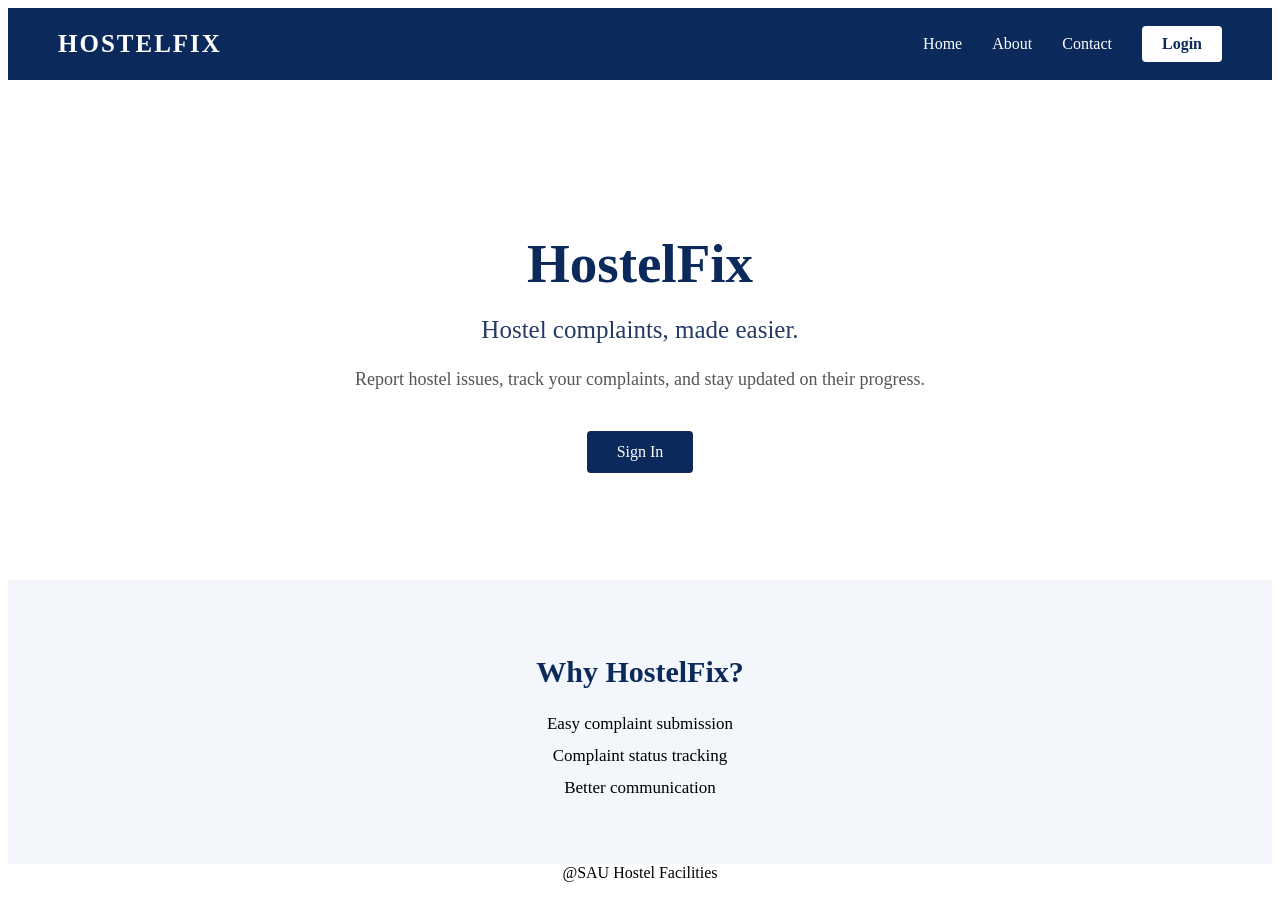
<file: index.html>
<!DOCTYPE html> 
<html> 
<head> 
	<title>HostelFix</title> 
	<link rel="stylesheet" href="style.css"> 
</head>

<body>

<header>
<nav>
	<div class="logo"> HOSTELFIX </div>

	<div class="nav-links">
		<a href="index.html">Home</a>
		<a href="about.html">About</a>
		<a href="contact.html">Contact</a>
		<a href="login.html" class="login-button">Login</a>
	</div>
</nav>
</header>

<main>

<section class="hero">
	<div class="hero-text">
		<h1>HostelFix</h1>
		<h2>Hostel complaints, made easier.</h2>
		<p> Report hostel issues, track your complaints, and stay updated on their progress.</p>

		<a href="signin.html" class="hero-login">Sign In</a>
	</div>
</section>

</main>

<section class="why-hostelfix">

    <h2>Why HostelFix?</h2>

    <ul>
        <li>Easy complaint submission</li>
        <li>Complaint status tracking</li>
        <li>Better communication</li>
    </ul>

</section>

<footer>
	@SAU Hostel Facilities
</footer>
</body>
</html>
</file>
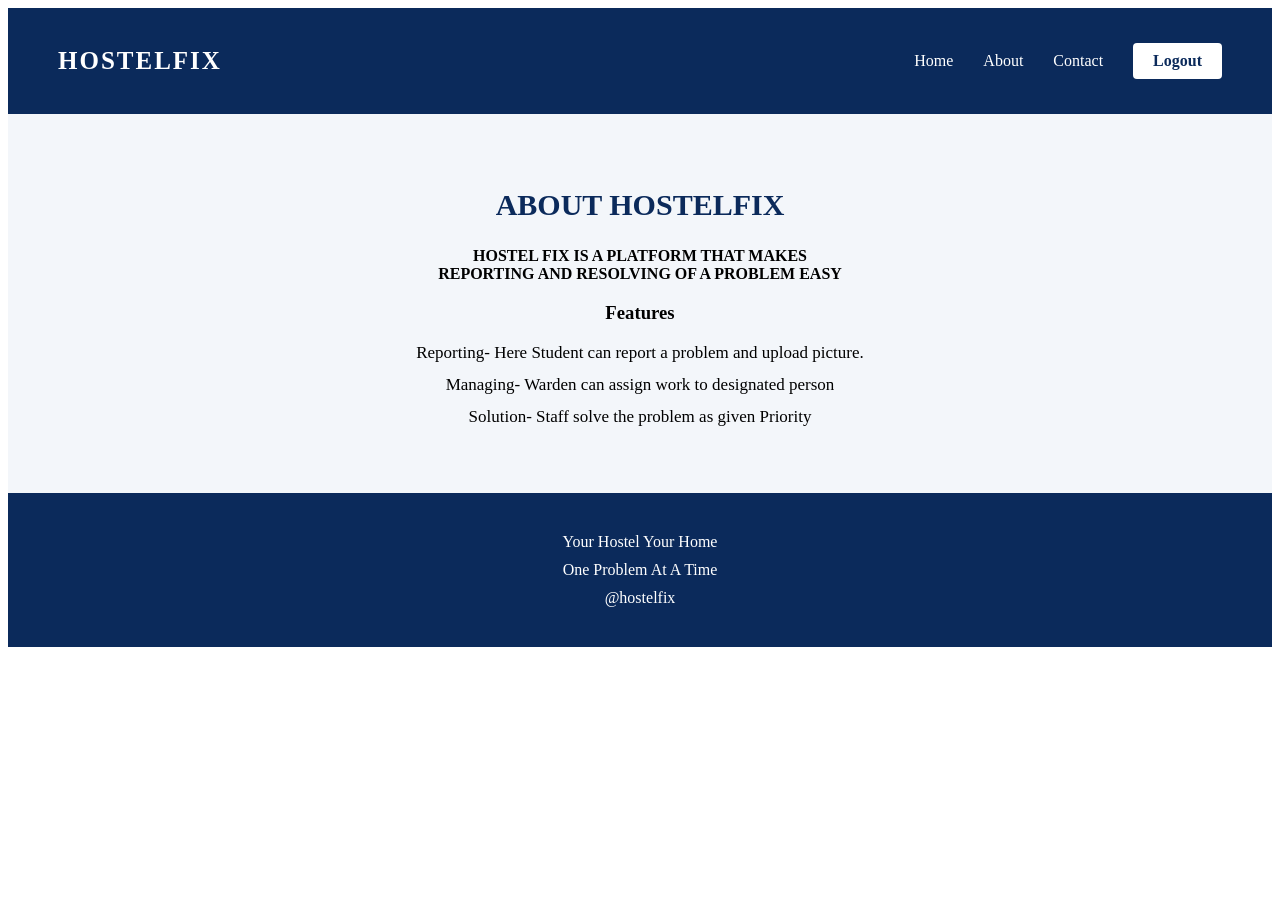
<file: about.html>
<!DOCTYPE html>
<html lang="en">
    <head>
        <title>HOSTELFIX</title>
        <meta name="viewport" content="width=device-width, initial-scale=1.0">
        <link rel="stylesheet" href="fghj.css">
    </head>
    <body>
        <header>
        <nav>
          <h1 class="logo">HOSTELFIX</h1>
          
        <div class="nav-links">
		<a href="index.html">Home</a>
		<a href="about.html">About</a>
		<a href="contact.html">Contact</a>
		<a href="login.html" class="login-button">Logout</a>
	</div>
          </nav>
          </header>
          <section id="about" class="why-hostelfix">
            <h2>ABOUT HOSTELFIX</h2>
            <p><strong>HOSTEL FIX IS A PLATFORM THAT MAKES <br> REPORTING AND RESOLVING OF A PROBLEM EASY </strong></p>
            <h3><strong>Features </strong></h3>
            <UL>
                <li> Reporting- Here Student can report a problem and upload picture. </li>
                <li> Managing-  Warden can assign work to designated person </li> 
                <li>Solution- Staff solve the problem as given Priority </li> 
             </UL>
            </p>
           </section>
           </main>
        
        <footer>
          
            
            <h4>Your Hostel Your Home</h4>
            <h4> One Problem At A Time</h4>
            <h4>@hostelfix</h4>
        </footer>
    </body>
</html>
</file>
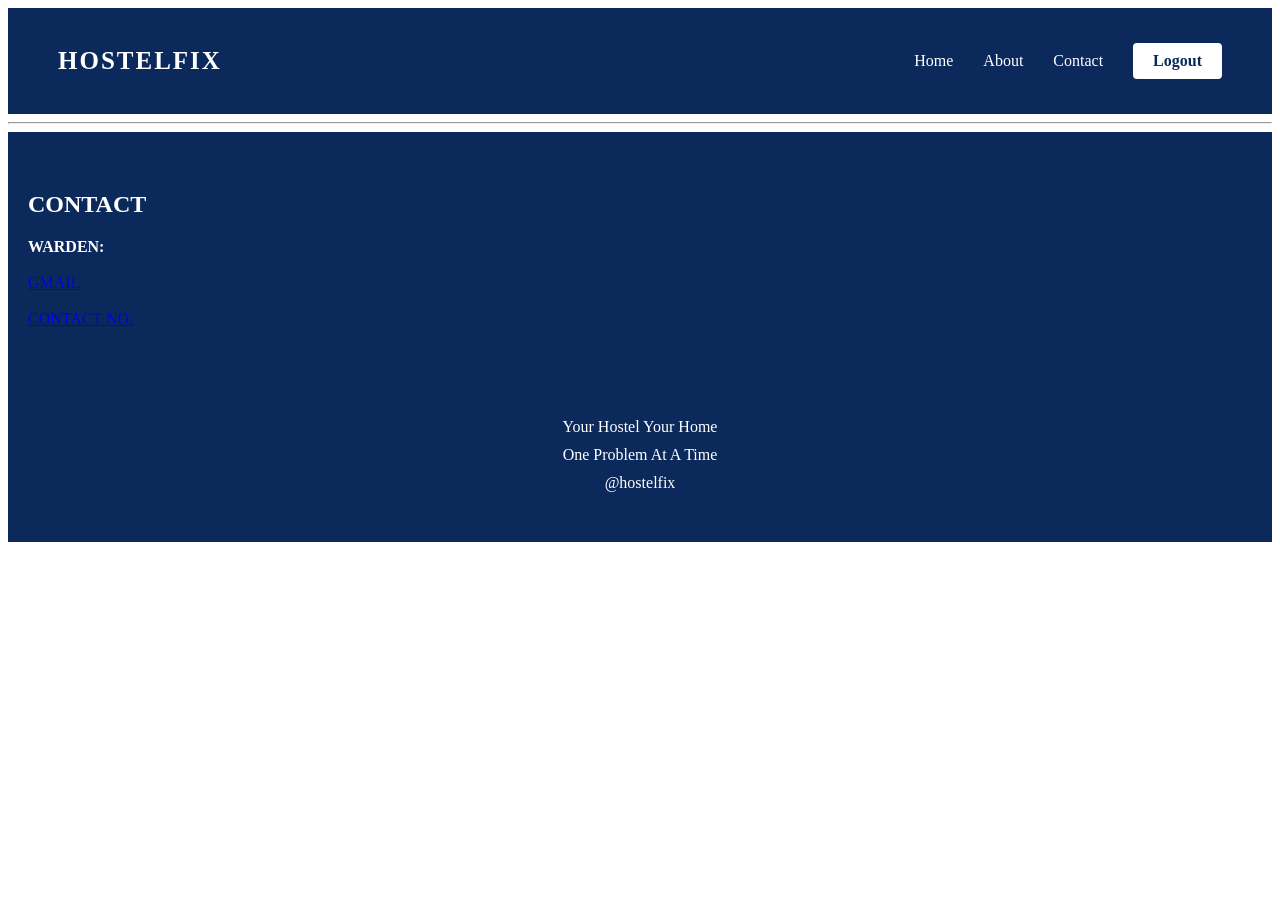
<file: contact.html>
<!DOCTYPE html>
<html lang="en">
    <head>
        <title>HOSTELFIX</title>
        <meta name="viewport" content="width=device-width, initial-scale=1.0">
        <link rel="stylesheet" href="fghj.css">
    </head>
    <body>
        <header>
        <nav>
          <h1 class="logo">HOSTELFIX</h1>
          
         <div class="nav-links">
	      <a href="index.html">Home</a>
		  <a href="about.html">About</a>
		  <a href="contact.html">Contact</a>
          <a href="index.html" class="login-button">Logout</a>
	      </div>
          </nav>
          </header>

          <hr>
           
            <section id="contact">
            <h2>CONTACT</h2>
            <strong>WARDEN: </strong> <br> <br>
            <a href="warden@gmail.com">GMAIL</a> <br> <br>
            <a href="7896541234">CONTACT NO.</a> <br>

            </section>
            
        <footer id="contact">
            <h4>Your Hostel Your Home</h4>
            <h4> One Problem At A Time</h4>
            <h4>@hostelfix</h4>
        </footer>
             
</body>
</html
</file>
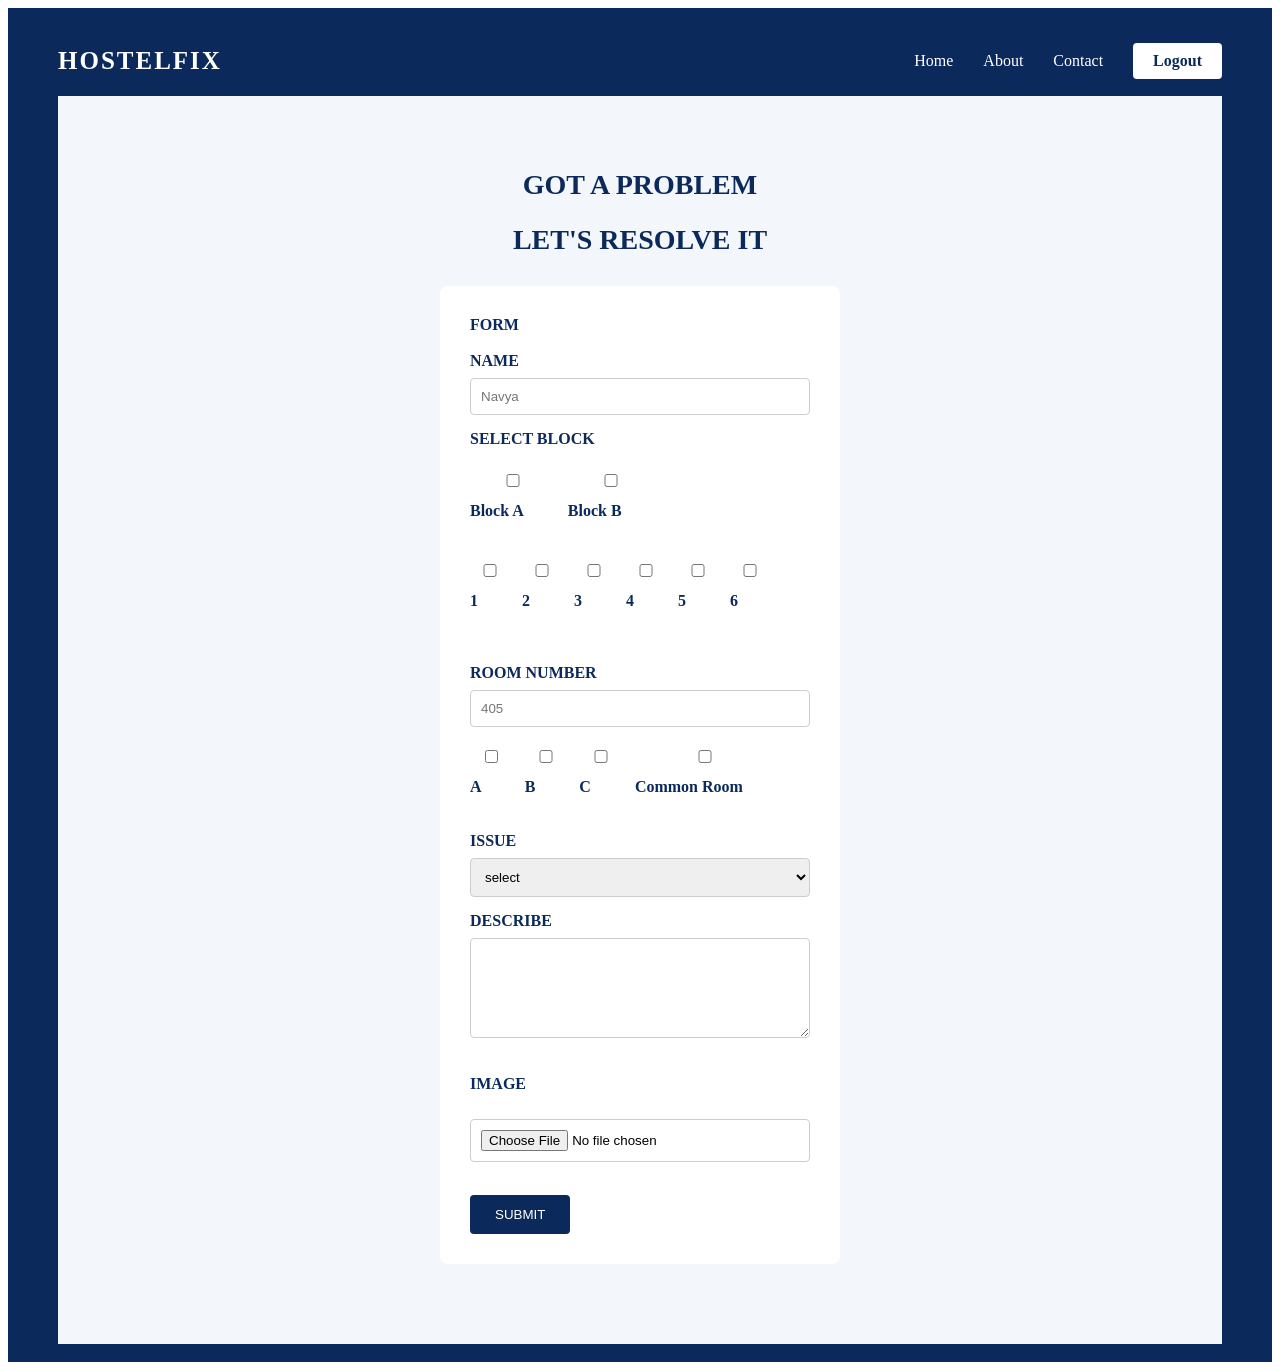
<file: form.html>
<!DOCTYPE html>
<html lang="en">
    <head>
        <title>HOSTELFIX</title>
        <meta name="viewport" content="width=device-width, initial-scale=1.0">
        <link rel="stylesheet" href="fghj.css">
    </head>
    <body>
        <header>
        <nav>
          <h1 class="logo">HOSTELFIX</h1>
          
           <div class="nav-links">
		        <a href="index.html">Home</a>
		         <a href="about.html">About</a>
		       <a href="contact.html">Contact</a>
		      <a href="signin.html" class="login-button">Logout</a>
	          </div>
          </nav>
            <section id="report">
          
          <h2>GOT A PROBLEM</h2>
         <h2>LET'S RESOLVE IT</h2>
         <form action="REPORT">
          <label> FORM</label><br> <br>
           <label for="name">NAME</label><br>
          <input type="text" placeholder="Navya"> <br>
          


          
<!-- BLOCK SELECTION -->

<label>SELECT BLOCK</label>
<br>
<br>

<div class="form-checkbox">

    <label>
        <input type="checkbox" name="block" value="A">
        Block A
    </label>

    <label>
        <input type="checkbox" name="block" value="B">
        Block B
    </label>
</div>
<br>
<br>
<div class="form-checkbox">
    <label>
        <input type="checkbox" name="block" value="1">
         1
    </label>

    <label>
        <input type="checkbox" name="block" value="2">
         2
    </label>

    <label>
        <input type="checkbox" name="block" value="3">
         3
    </label>

    <label>
        <input type="checkbox" name="block" value="4">
         4
    </label>

    <label>
        <input type="checkbox" name="block" value="5">
         5
    </label>

    <label>
        <input type="checkbox" name="block" value="6">
         6
    </label>

  </div>

  <br>
    




<br>
<br>


          
          
          <label for="room number">ROOM NUMBER</label>  <br>
          <input type="text" placeholder="405"> <br>

          <div class="form-checkbox">
    <label>
        <input type="checkbox" name="block" value="A">
        A
    </label>

    <label>
        <input type="checkbox" name="block" value="B">
        B
    </label>

    <label>
        <input type="checkbox" name="block" value="C">
        C
    </label>

    <label>
        <input type="checkbox" name="block" value="CR">
        Common Room
    </label>
     </div>
 <br>
 <br>
    
          <label for="issue">ISSUE</label><br>
          
          <select>
            <option value="select">select</option>
             <option value="electrcity">electricity</option>
             <option value="cleanliness">cleanliness</option>
             <option value="furniture">furniture</option> 
             <option value="plumbring">plumbring</option>
             <option value="other">other</option>
          </select>
        <br>
          <label for="describe" placeholder="describebr the issue">DESCRIBE</label>
          <br>
          <textarea name="DESCRIBE" id="describe"> </textarea>
        <br> <br>
        <label for="image">IMAGE</label>
         <br> 
         <br>
        <input type="file"  id="image" accept="image/*">
        <br>
        <br>
        <button type="button">SUBMIT</button>
        <br>
         </form>
         </section>
</file>
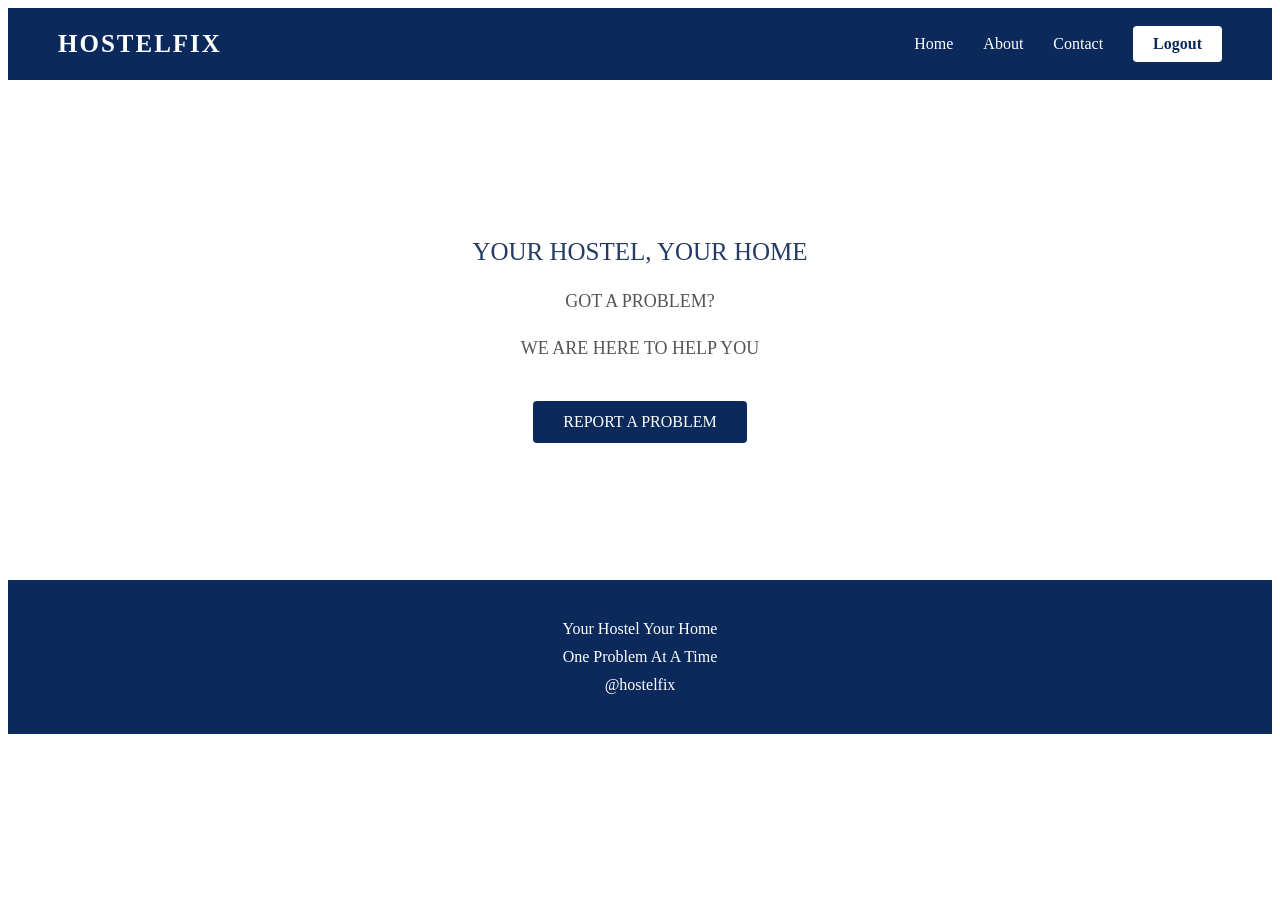
<file: login.html>
<!DOCTYPE html>
<html lang="en">

    <head>
        <title>HOSTELFIX</title>
        <meta name="viewport" content="width=device-width, initial-scale=1.0">      
        <link rel="stylesheet" href="fghj.css">
    </head>

    <body>

        <header>

        <nav>
          <div class="logo">HOSTELFIX</div>

            <div class="nav-links">
	    	    <a href="index.html">Home</a>
		        <a href="about.html">About</a>
		        <a href="contact.html">Contact</a>
		        <a href="signin.html" class="login-button">Logout</a>
	        </div>
         </nav>
          </header>

          <main>

           <section id="home" class="hero">
                <div class="hero-text">
            
                    <h2>YOUR HOSTEL, YOUR HOME</h2>
                    <p>GOT A PROBLEM?</p>
                    <p>WE ARE HERE TO HELP YOU</p>
                    <a href="form.html" class="hero-login">
                    REPORT A PROBLEM
                    </a>
                </div>
           </section>
           
          </main>

        <footer>
            <h4>Your Hostel Your Home</h4>
            <h4> One Problem At A Time</h4>
            <h4>@hostelfix</h4>
        </footer>

    </body>
</html>
</file>
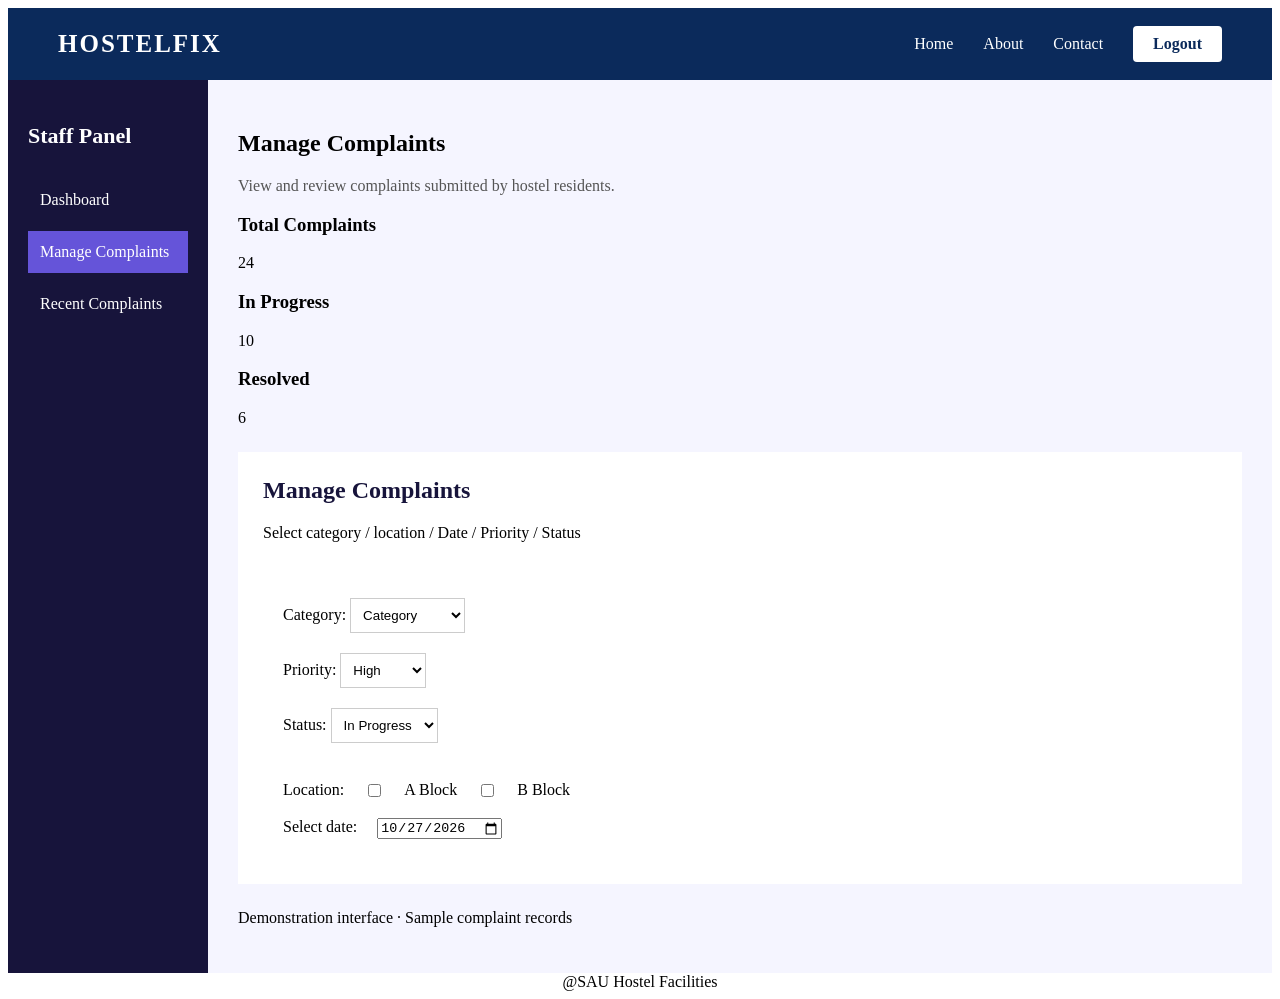
<file: manage-complaints.html>
<!DOCTYPE html>

<html>

<head>
    <title>HostelFix | Manage Complaints</title>
    <link rel="stylesheet" href="style.css">
</head>


<body>

<header>
<nav>
    <div class="logo">HOSTELFIX</div>

    <div class="nav-links">
        <a href="index.html">Home</a>
        <a href="about.html">About</a>
        <a href="contact.html">Contact</a>
        <a href="index.html" class="login-button">Logout</a>
    </div>
</nav>
</header>

<main class="staff-dashboard">

	<aside class="staff-sidebar">
		<h2>Staff Panel</h2>

		<a href="staff-dashboard.html">Dashboard</a>
		<a href="manage-complaints.html" class="active">Manage Complaints</a>
		<a href="recent.html">Recent Complaints</a>
	</aside>

<section class="staff-content">

<div class="dashboard-heading">
	<h1>Manage Complaints</h1>
	<p>View and review complaints submitted by hostel residents.</p>
</div>

<div class="complaint-summary">
	<div class="summary-card">
	<h3>Total Complaints</h3>
	<p>24</p>
	</div>

	<div class="summary-card">
	<h3>In Progress</h3>
	<p>10</p>
	</div>

	<div class="summary-card">
	<h3>Resolved</h3>
	<p>6</p>
	</div>

</div>


<section class="complaints-section">

	<h2>Manage Complaints</h2>

	<p>Select category / location / Date / Priority / Status</p>

<section class="form">
	<form method="post">

	<div class="form-select">
	<label>Category: </label>
	<select>
		<option>Category</option>
		<option>Electrical</option>
		<option>Plumbing</option>
		<option>Internet</option>
		<option>Maintenance</option>
		<option>Pest Control</option>
	</select>
	</div>

	<div class="form-select">
	<label>Priority: </label>
	<select>
		<option>High</option>
		<option>Medium</option>
		<option>Low</option>
	</select>
	</div>

	<div class="form-select">
	<label>Status: </label>
	<select>
		<option>In Progress</option>
		<option>Pending</option>
		<option>Resolved</option>
	</select>
	</div>

	<br>

	<div class="form-checkbox">
	<label for="Location">Location: </label>
	<input type="checkbox" id="Location" name="A">A Block
	<input type="checkbox" id="Location" name="B">B Block
	</div>

	<br>

	<div class="form-date">
	<label for="Date">Select date: </label>
	<input type="date" id="Date" name="Date registered" value="2026-10-27">
	</div>


	</form>

</section>
</section>


<p class="demo-note">
	Demonstration interface · Sample complaint records
</p>

</section>

</main>

<footer>
    @SAU Hostel Facilities
</footer>


</body>

</html>
</file>
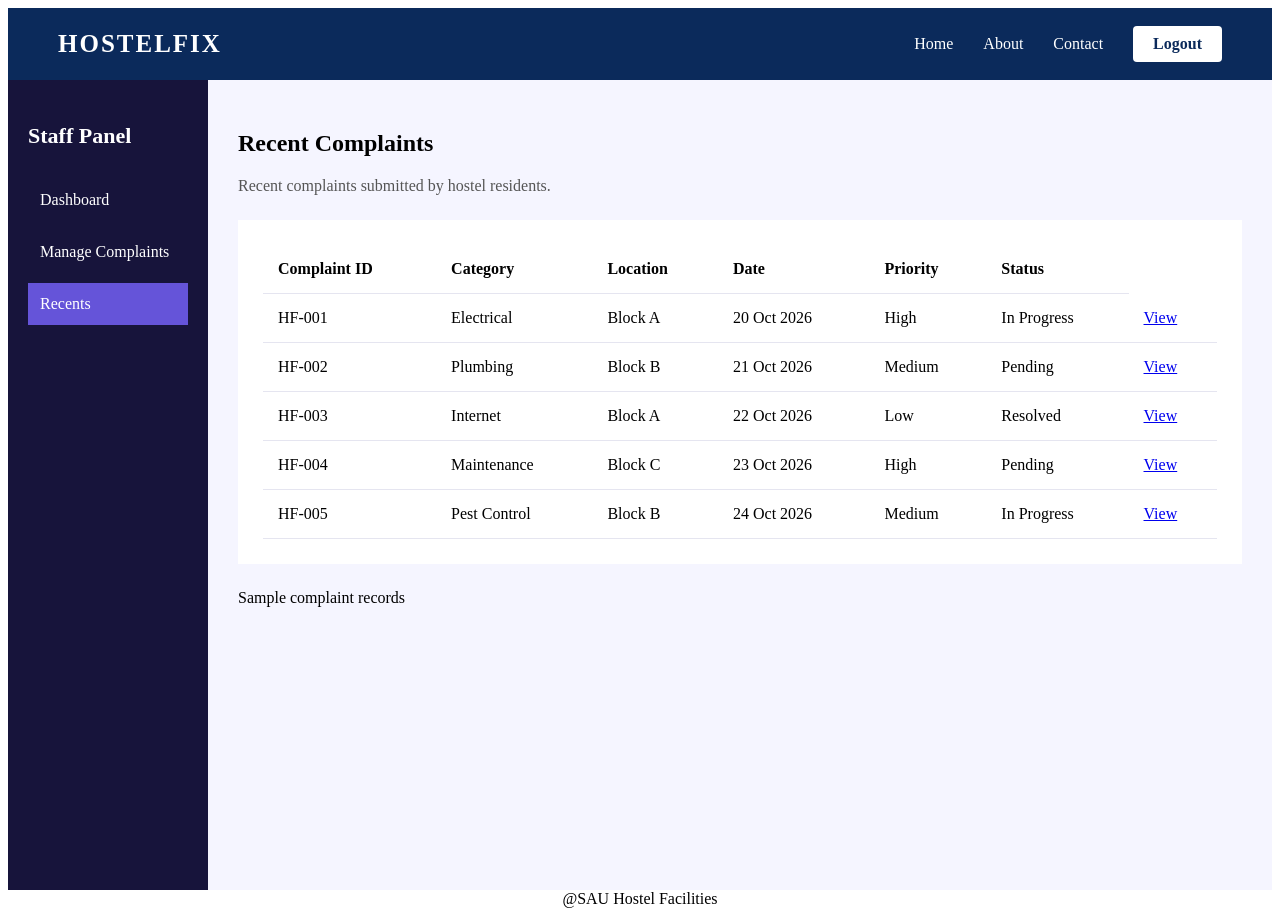
<file: recent.html>
<!DOCTYPE html>

<html>

<head>
    <title>HostelFix | Recent complaints</title>
    <link rel="stylesheet" href="style.css">
</head>

<body>
    <header> 
        <nav>
            <div class="logo">HOSTELFIX</div>
            <div class="nav-links">
                <a href="index.html">Home</a>
                <a href="about.html">About</a>
                <a href="contact.html">Contact</a>
                <a href="index.html" class="login-button">Logout</a>
            </div>
        </nav>
    </header>

    <main class="staff-dashboard">
        <aside class="staff-sidebar">
            <h2>Staff Panel</h2>
            <a href="staff-dashboard.html">Dashboard</a>
            <a href="manage-complaints.html">Manage Complaints</a>
            <a href="recent.html" class="active">Recents</a>
        </aside>
        
        <section class="staff-content">
            <div class="dashboard-heading">
                <h1>Recent Complaints</h1>
                <p>Recent complaints submitted by hostel residents.</p>
            </div>

        <section id="complaints" class="complaints-section">

            <table>
                <thead>
                    <tr>
                        <th>Complaint ID</th>
                        <th>Category</th>
                        <th>Location</th>
                        <th>Date</th>
                        <th>Priority</th>
                        <th>Status</th>
                    </tr>
                </thead>

                <tbody>
                    <tr>
                        <td>HF-001</td>
	                    <td>Electrical</td>
                    	<td>Block A</td>
                    	<td>20 Oct 2026</td>
                    	<td><span class="priority high">High</span></td>
                    	<td><span class="status progress">In Progress</span></td>
	                    <td><a class="view-button" href="complaint-details.html">View</a></td>
                    </tr>

                    <tr>
	                    <td>HF-002</td>
	                    <td>Plumbing</td>
	                    <td>Block B</td>
	                    <td>21 Oct 2026</td>
	                    <td><span class="priority medium">Medium</span></td>
                    	<td><span class="status pending">Pending</span></td>
                    	<td><a class="view-button" href="complaint-details.html">View</a></td>
                    </tr>

                    <tr>
	                    <td>HF-003</td>
                    	<td>Internet</td>
                    	<td>Block A</td>
                    	<td>22 Oct 2026</td>
                    	<td><span class="priority low">Low</span></td>
	                    <td><span class="status resolved">Resolved</span></td>
                    	<td><a class="view-button" href="complaint-details.html">View</a></td>
                    </tr>

                    <tr>
	                    <td>HF-004</td>
	                    <td>Maintenance</td>
	                    <td>Block C</td>
	                    <td>23 Oct 2026</td>
	                    <td><span class="priority high">High</span></td>
	                    <td><span class="status pending">Pending</span></td>
	                    <td><a class="view-button" href="complaint-details.html">View</a></td>
                    </tr>

                    <tr>
	                    <td>HF-005</td>
	                    <td>Pest Control</td>
	                    <td>Block B</td>
	                    <td>24 Oct 2026</td>
	                    <td><span class="priority medium">Medium</span></td>
	                    <td><span class="status progress">In Progress</span></td>
	                    <td><a class="view-button" href="complaint-details.html">View</a></td>
                    </tr>

                </tbody>
            
            </table>
        </section>

        <p class="demo-note">Sample complaint records</p>

    </section>
    </main>

    <footer>
        @SAU Hostel Facilities
    </footer>

</body>

</html>
</file>
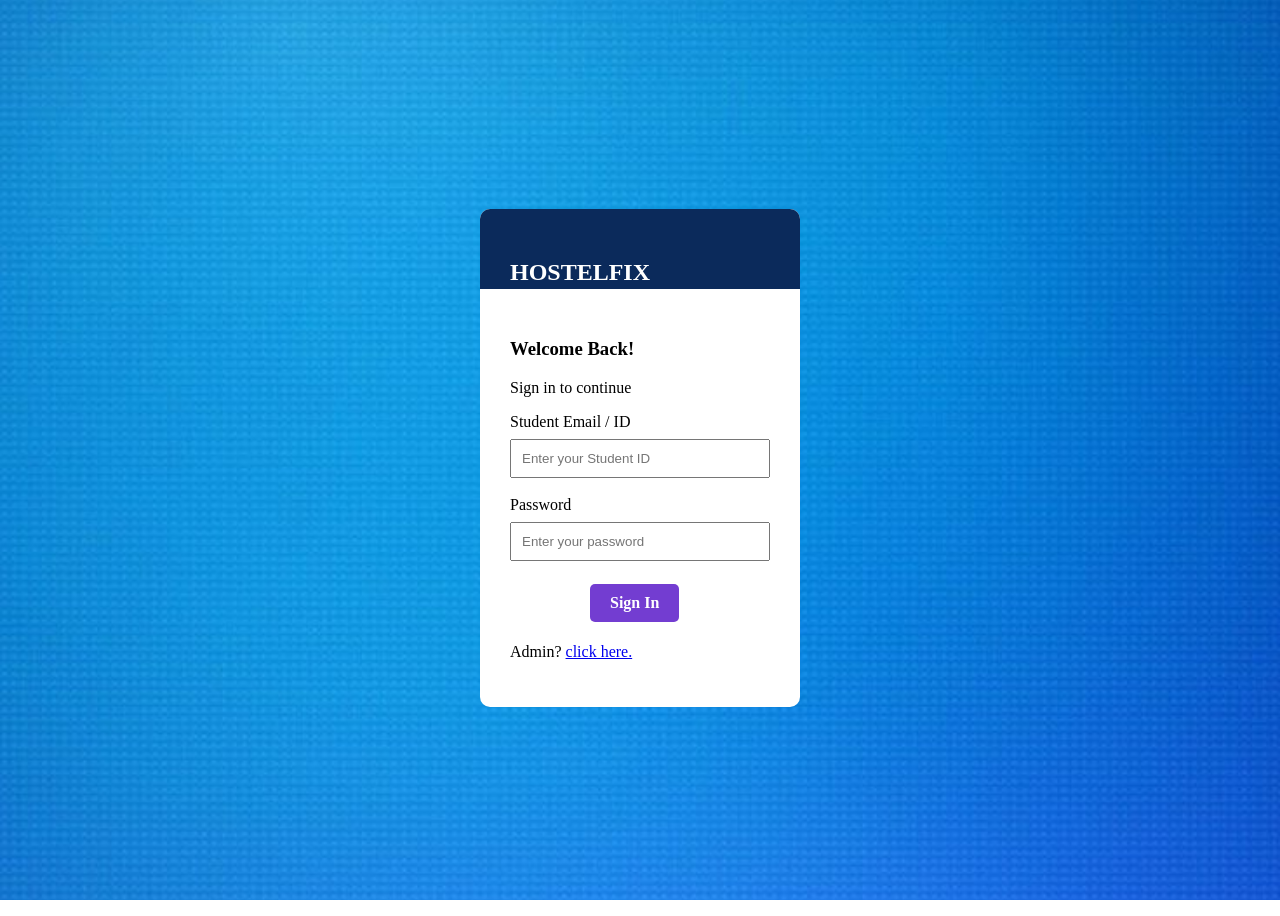
<file: signin.html>
<!DOCTYPE html>

<html>
    <head>
        <title>
            Sign In | HostelFix 
        </title>
        <meta name="viewport" content="width=device-width, initial-scale=1.0">
        <link rel="stylesheet" href="style.css">
        
    </head>
    
    <body class="signin-page">

        <div class="signin-box">
            <div class="sb-top">
            <h2>HOSTELFIX</h2>
            </div>

            <div class="sb-bottom">
            <h3>Welcome Back!</h3>
            <p>Sign in to continue</p>

            <form>
                <label>Student Email / ID</label>
                <input type="text" placeholder="Enter your Student ID">

                <br>

                <label>Password</label>
                <input type="password" placeholder="Enter your password">

                <br>
                
                <a href="login.html" class="signin-button">Sign In</a>
            </form>

            <p>Admin? <a href="staff-dashboard.html">click here. </a></p>

        </div>
    </body>
</html>
</file>
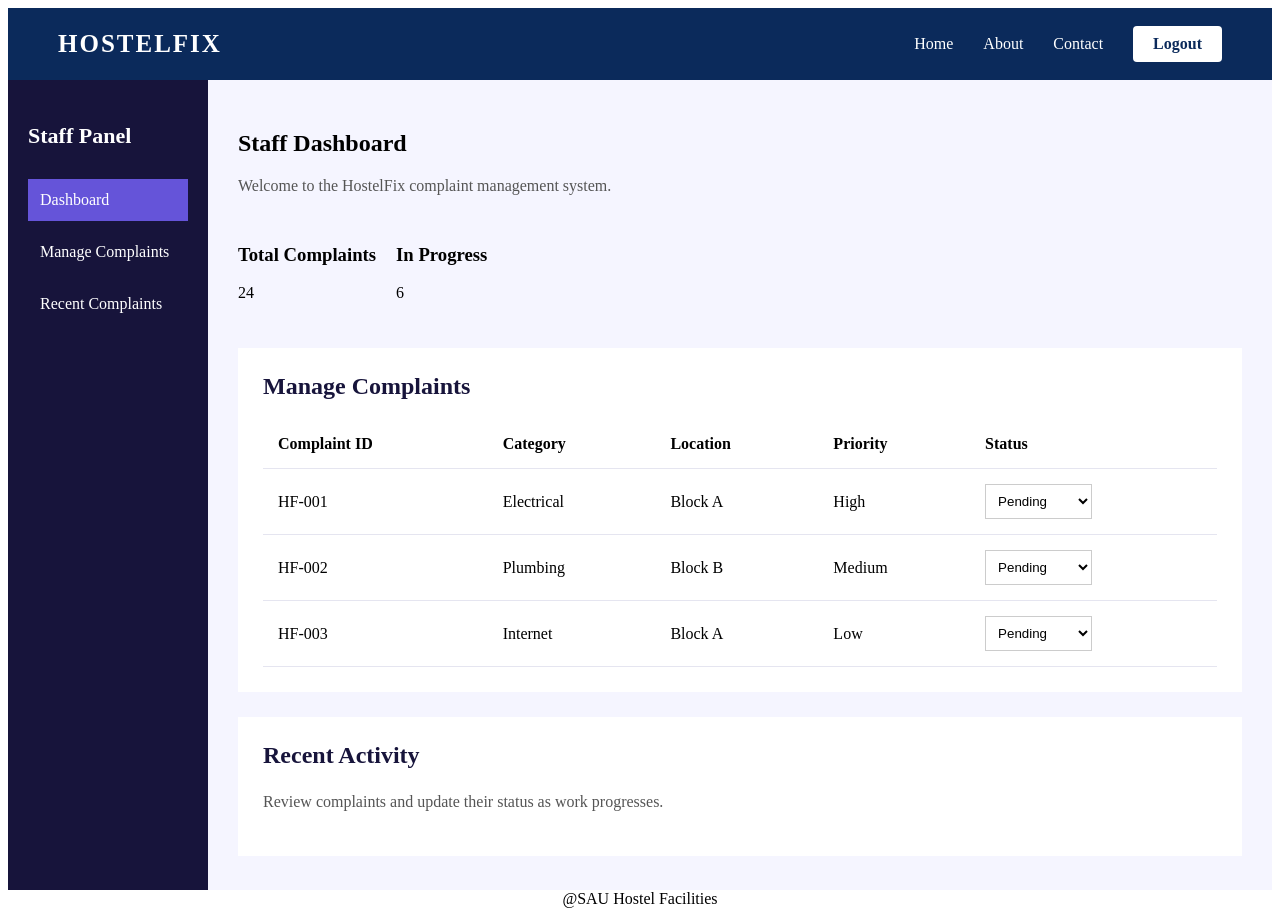
<file: staff-dashboard.html>
<!DOCTYPE html>
<html>
<head>
	<title>HostelFix | Staff Dashboard</title>
	<link rel="stylesheet" href="style.css">
</head>

<body>

<header>
<nav>
	<div class="logo"> HOSTELFIX </div>
	
	<div class="nav-links">
        <a href="index.html">Home</a>
        <a href="about.html">About</a>
        <a href="contact.html">Contact</a>
        <a href="index.html" class="login-button">Logout</a>
    </div>
	
</nav>
</header>

<main class="staff-dashboard">
	<aside class="staff-sidebar">
		<h2>Staff Panel</h2>

		<a href="staff-dashboard.html" class="active">Dashboard</a>
		<a href="manage-complaints.html">Manage Complaints</a>
		<a href="recent.html">Recent Complaints</a>
	</aside>

	<section class="staff-content">
		<div class="dashboard-heading">
		<h1>Staff Dashboard</h1>
		<p>Welcome to the HostelFix complaint management system.</p>
		</div>

<div class="stats-container">

	<div class="stat-card">
	<h3>Total Complaints</h3>
	<p>24</p>
	</div>

	<div class="stat-card">
	<h3>In Progress</h3>
	<p>6</p>
	</div>

</div>

<section id="complaints" class="complaints-section">

	<h2>Manage Complaints</h2>

	<table>

	<thead>
	<tr>
	<th>Complaint ID</th>
	<th>Category</th>
	<th>Location</th>
	<th>Priority</th>
	<th>Status</th>
	</tr>
	</thead>

	<tbody>

	<tr>
	<td>HF-001</td>
	<td>Electrical</td>
	<td>Block A</td>
	<td>High</td>
	
	<td id="complaintStatus">

		<select>
		<option>Pending</option>
		<option>In Progress</option>
		<option>Resolved</option>
		</select>
	</td>
	</tr>

	<tr>
	<td>HF-002</td>
	<td>Plumbing</td>
	<td>Block B</td>
	<td>Medium</td>
	
	<td>

		<select>
		<option>Pending</option>
		<option>In Progress</option>
		<option>Resolved</option>
		</select>
	</td>

	</tr>

	<tr>
	
	<td>HF-003</td>
	<td>Internet</td>
	<td>Block A</td>
	<td>Low</td>

	<td>

		<select>
		<option>Pending</option>
		<option>In Progress</option>
		<option>Resolved</option>
		</select>
	</td>

	</tr>

	</tbody>

	</table>

</section>


<section id="recent" class="recent-section">
	<h2>Recent Activity</h2>
	<p>Review complaints and update their status as work progresses.</p>
</section>

</main>

<footer>
	@SAU Hostel Facilities
</footer>

</body>

</html>
</file>
<file: style.css>
/*HOME PAGE*/

header {
	background-color: #0B2A5B; 
	padding: 18px 50px;
}


nav {
	display: flex;
	justify-content: space-between;
	align-items: center;
}


.logo {
	color: white;
	font-size: 25px;
	font-weight: bold;
	letter-spacing: 2px;
}


.nav-links {
	display: flex;
	align-items: center;
	gap: 30px;
}


.nav-links a {
	color: white;
	text-decoration: none;
	font-size: 16px;
}


.login-button {
	background-color: white;
	color: #0B2A5B !important;
	padding: 9px 20px;
	border-radius: 4px;
	font-weight: bold;
}

.login-button:focus {
	background-color: lightgray;
}

.hero {
	min-height: 500px;
	display: flex;
	justify-content: center;
	align-items: center;
	text-align: center;
}

.hero-text {
	max-width: 650px;
}


.hero h1 {
	font-size: 55px;
	color: #0B2A5B;
	margin-bottom: 10px;
}


.hero h2 {
	font-size: 25px;
	font-weight: normal;
	color: #243B64;
}


.hero p {
	font-size: 18px;
	color: #555;
	line-height: 1.6;
}


.hero-login {
	display: inline-block;
	margin-top: 20px;
	padding: 12px 30px;
	background-color: #0B2A5B;
	color: white;
	text-decoration: none;
	border-radius: 4px;
}

.hero-login:hover {
	background-color: #163D7A;
}

.why-hostelfix {
    text-align: center;
    padding: 50px;
    background-color: #F3F6FA;
}

.why-hostelfix h2 {
    color: #0B2A5B;
    font-size: 30px;
}

.why-hostelfix ul {
    list-style: none;
    padding: 0;
}

.why-hostelfix li {
    margin: 12px;
    font-size: 17px;
}




/* STAFF DASHBOARD */


.staff-dashboard {
	display: flex;
	min-height: 90vh;
	background-color: #f5f5ff
}

/* Sidebar */

.staff-sidebar {
	width: 200px;
	background-color: #17143b;
	padding: 25px 20px;
	box-sizing: border-box;
}

.staff-sidebar h2 {
	color: white;
	font-size: 22px;
	margin-bottom: 30px;
}

.staff-sidebar a {
	display: block;
	color: white;
	text-decoration: none;
	padding: 12px;
	margin-bottom: 10px;
}

.staff-sidebar a:hover {
	background-color: #6554d9;
}

 .staff-sidebar a.active {
	background-color: #6554d9;
}


/* MAIN CONTENT */

.staff-content {
	flex: 1;
	padding: 30px;
	min-width: 0;
}

.dashboard-heading p {
	color: #555;
}


/* FORM */

.form {
	box-sizing: border-box;
	padding: 20px;
	background-color: white;
	display: flex;
	flex-direction: column;
	gap: 20px;
}

.form-select {
	box-sizing: content-box;
	margin: 20px 0px;
}

.form-checkbox {
	display: flex;
	gap: 20px;
}

.form-date {
	display: flex;
	gap: 20px;
}

/* STATISTICS CARDS */

.stats-container {
	display: flex;
	gap: 20px;
	margin: 30px 0;
}



/* COMPLAINTS TABLE */


.complaints-section, .recent-section {
	background-color: white;
	padding: 25px;
	margin-top: 25px;
	overflow-x: auto;
}


.complaints-section table {
	width: 100%;
	border-collapse: collapse;
	text-align: left;
}


.complaints-section h2, .recent-section h2 {
	color: #17143b;
	margin-top: 0;
}

.complaints-section th, .complaints-section td {
	padding: 15px;
	border-bottom: 1px solid #e5e5f0;
}


.complaints-section select {
	padding: 8px;
	border: 1px solid #ccc;
	background-color: white;
}

.recent-section {
    background-color: white;
    padding: 25px;
    margin-top: 25px;
    box-sizing: border-box;
}

.recent-section h2 {
    margin-top: 0;
    color: #17143b;
}

.recent-section p {
    color: #555;
    line-height: 1.6;
}


.staff-content {
    min-width: 0;
    overflow-wrap: break-word;
}

.complaints-section {
    margin-bottom: 25px;
}



/* SIGN IN PAGE*/

.signin-page {
    min-height: 100vh;
    display: flex;
    justify-content: center;
    align-items: center;
    background-image: url("bg.jpeg");
    background-size: cover;
    background-position: center;
    background-attachment: fixed;
}

/* SIGN IN BOX */

.signin-box {
    background: white;
    width: 320px;
    border-radius: 10px;
    text-align: left;
}

.sb-top {
	background-color:#0B2A5B;
	height: 20px;
	padding: 30px;
	color: white;
	font-weight: bolder;
	border-radius: 10px 10px 0px 0px;
}

.sb-bottom {
	padding: 30px;
}

/* INPUT FIELDS */

.signin-box input {
    width: 100%;
    padding: 10px;
    margin: 8px 0 18px;
    box-sizing: border-box;
}

/* BUTTON */

.signin-button {
	display: inline-block;
	margin: 5px 80px;
	padding: 10px 20px;
	background-color: #733dd1;
	color: white;
	text-decoration: none; /* Removes the underline */
	border-radius: 5px;	
	text-align: center;
	font-weight: bold;
}


/* FOOTER */

footer {
	text-align: center;
}



/* SMALL SCREENS */

@media (max-width: 900) {
	.staff-dashboard {
	flex-direction: column;
}

.staff-sidebar {
	width: 100%;
}

.stats-container {
	flex-wrap: wrap;
}

.stat-card {
	flex-wrap: wrap;
}

.stat-card {
	flex: 1 1 40%;
}

}


@media (max-width: 500px) {
	.staff-content {
		padding: 15px;
	}
	.stats-container {
		flex-direction: column;
	}
}
</file>
<file: fghj.css>
header {
	background-color: #0B2A5B; 
	padding: 18px 50px;
}


nav {
	display: flex;
	justify-content: space-between;
	align-items: center;
}


.logo {
	color: white;
	font-size: 25px;
	font-weight: bold;
	letter-spacing: 2px;
}


.nav-links {
	display: flex;
	align-items: center;
	gap: 30px;
}


.nav-links a {
	color: white;
	text-decoration: none;
	font-size: 16px;
}



.login-button {
	background-color: white;
	color: #0B2A5B !important;
	padding: 9px 20px;
	border-radius: 4px;
	font-weight: bold;
}


.hero {
	min-height: 500px;
	display: flex;
	justify-content: center;
	align-items: center;
	text-align: center;
}

.hero-text {
	max-width: 650px;
}


.hero h1 {
	font-size: 55px;
	color: #0B2A5B;
	margin-bottom: 10px;
}


.hero h2 {
	font-size: 25px;
	font-weight: normal;
	color: #243B64;
}


.hero p {
	font-size: 18px;
	color: #555;
	line-height: 1.6;
}


.hero-login {
	display: inline-block;
	margin-top: 20px;
	padding: 12px 30px;
	background-color: #0B2A5B;
	color: white;
	text-decoration: none;
	border-radius: 4px;
}

.hero-login:hover {
	background-color: #163D7A;
}

.why-hostelfix {
    text-align: center;
    padding: 50px;
    background-color: #F3F6FA;
}

.why-hostelfix h2 {
    color:#0B2A5B ;
    font-size: 30px;
}

.why-hostelfix ul {
    list-style: none;
    padding: 0;
}

.why-hostelfix li {
    margin: 12px;
    font-size: 17px;
}

/* FORM */

.form {
	box-sizing: border-box;
	padding: 20px;
	background-color: white;
	display: flex;
	flex-direction: column;
	gap: 20px;
}

.form-select {
	box-sizing: content-box;
	margin: 20px 0px;
}

.form-checkbox {
	display: flex;
	gap: 20px;
}

.form-date {
	display: flex;
	gap: 20px;
}

/* STATISTICS CARDS */


/* FOOTER */

footer {
    background-color: #0B2A5B;
    color: white;
    text-align: center;
    padding: 30px;
}

footer h2 {
    font-size: 25px;
    margin-bottom: 20px;
}

footer strong {
    font-size: 18px;
}

footer a {
    color: white;
    text-decoration: none;
    font-size: 16px;
}

footer h4 {
    font-weight: normal;
    margin: 10px;
}

footer a:hover {
    text-decoration: underline;
}

/* REPORT FORM */

#report {
    text-align: center;
    padding: 50px;
    background-color: #F3F6FA;
}

#report h2 {
    color: #0B2A5B;
    font-size: 28px;
}

form {
    background-color: white;
    width: 400px;
    margin: 30px auto;
    padding: 30px;
    border-radius: 8px;
    text-align: left;
}

form label {
    color: #0B2A5B;
    font-weight: bold;
}

form input,
form select,
form textarea {
    width: 100%;
    padding: 10px;
    margin-top: 8px;
    margin-bottom: 15px;
    border: 1px solid #ccc;
    border-radius: 4px;
    box-sizing: border-box;
}

form textarea {
    height: 100px;
}

form button {
    background-color: #0B2A5B;
    color: white;
    padding: 12px 25px;
    border: none;
    border-radius: 4px;
    cursor: pointer;
}

form button:hover {
    background-color: #163D7A;
}
     form {
    max-width: 400px;
    width: 100%;
    box-sizing: border-box;
}

/* MOBILE RESPONSIVE */

@media screen and (max-width: 600px) {

    header {
        padding: 15px;
    }

    nav {
        flex-direction: column;
        gap: 15px;
    }

    .nav-links {
        flex-wrap: wrap;
        justify-content: center;
        gap: 15px;
    }

    .logo {
        font-size: 22px;
    }

    .hero {
        min-height: 400px;
        padding: 20px;
    }

    .hero h1 {
        font-size: 35px;
    }

    .hero h2 {
        font-size: 21px;
    }

    .hero p {
        font-size: 16px;
    }

    .why-hostelfix {
        padding: 25px 15px;
    }

    .why-hostelfix h2 {
        font-size: 24px;
    }

    #report {
        padding: 25px 15px;
    }

    form {
        width: 100%;
        padding: 20px;
    }

    footer {
        padding: 20px;
    }

}


/* TABLET RESPONSIVE */

@media screen and (min-width: 601px) and (max-width: 900px) {

    header {
        padding: 18px 25px;
    }

    .nav-links {
        gap: 15px;
    }

    .hero h1 {
        font-size: 45px;
    }

    .hero {
        padding: 20px;
    }

    form {
        max-width: 400px;
        width: 100%;
    }

}


#contact {
    background-color: #0B2A5B;
    color: white;
    padding: 40px 20px;
    width: 100%;
    min-height: 50px;
    box-sizing: border-box;
    align-items: center;
}

.admin-div{
    background-color:#F3F6FA ;
    display: inline-flex;
    justify-content: space-between;
    align-items: center;


}
.admin{
    background-color: #0B2A5B;
    display: inline-block;
    color: #F3F6FA;
    align-items: center;
}
.admin a{
    color: #F3F6FA;
}
</file>
